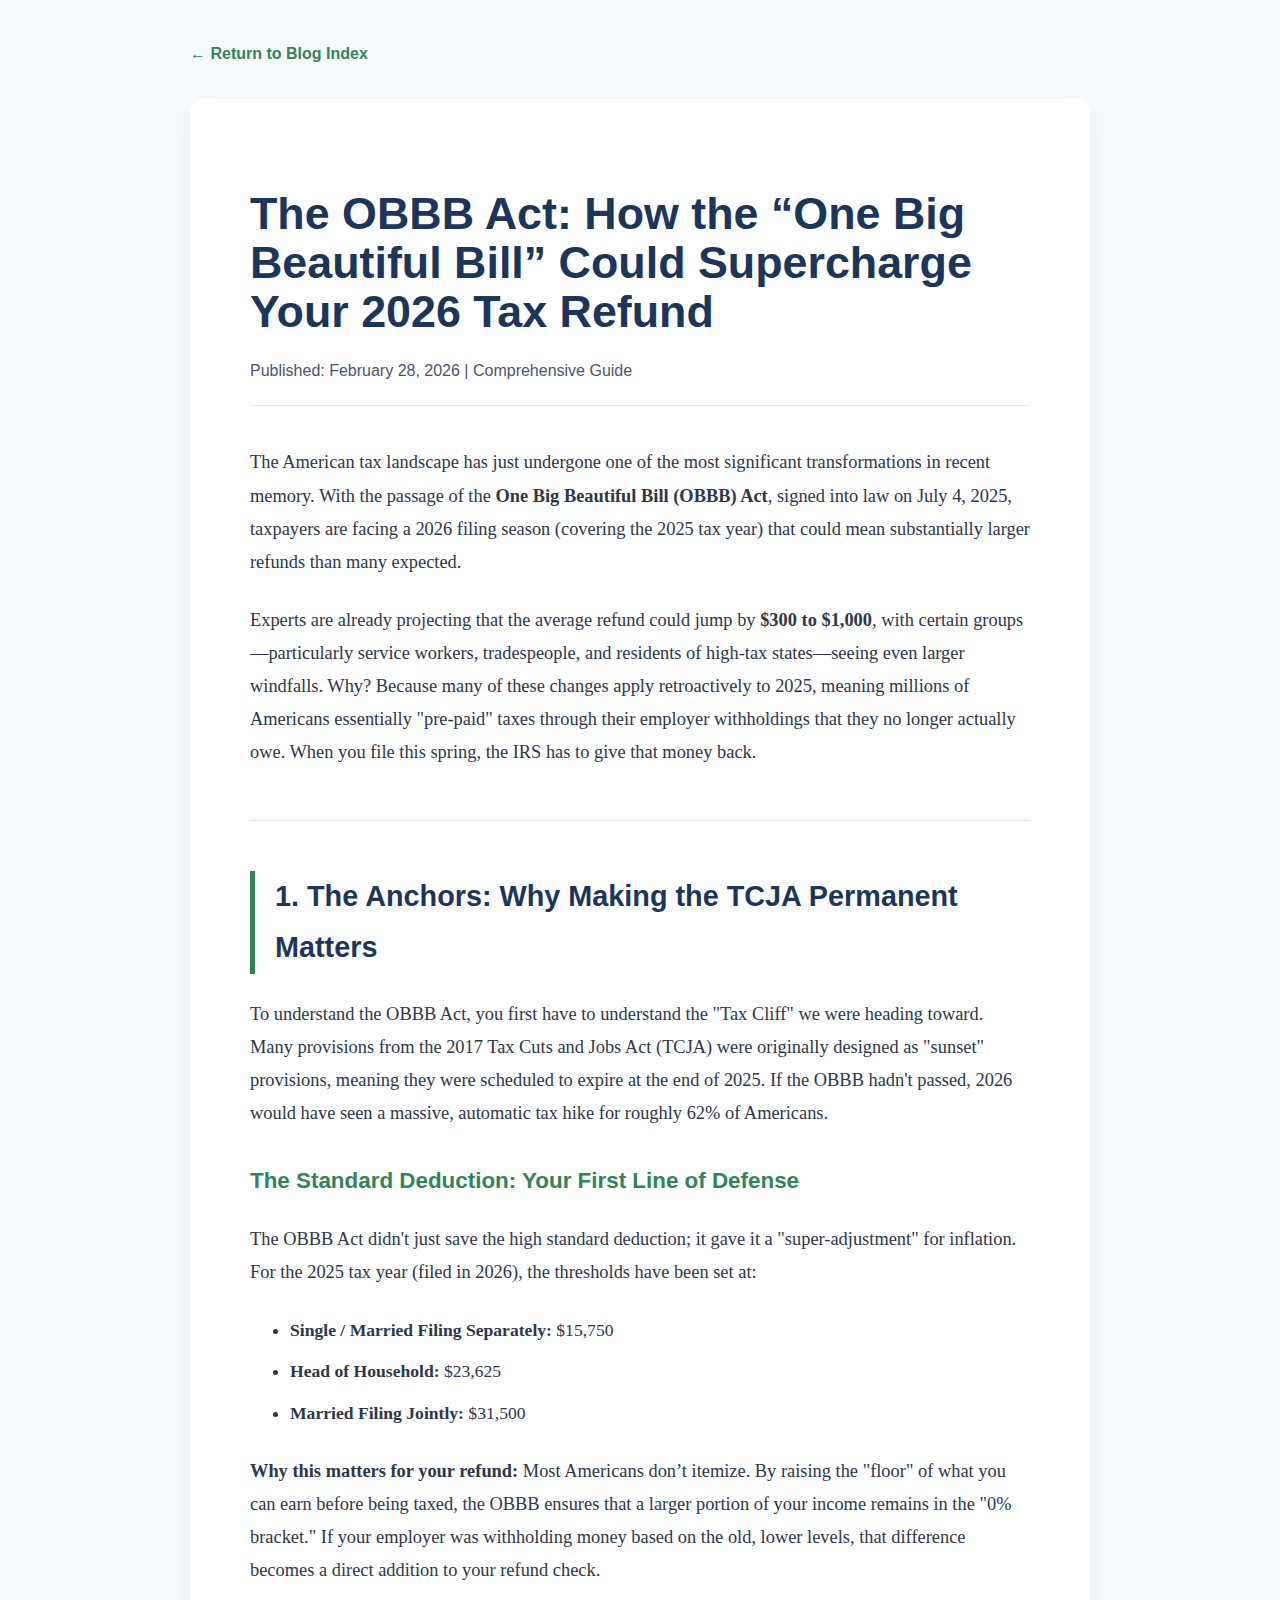
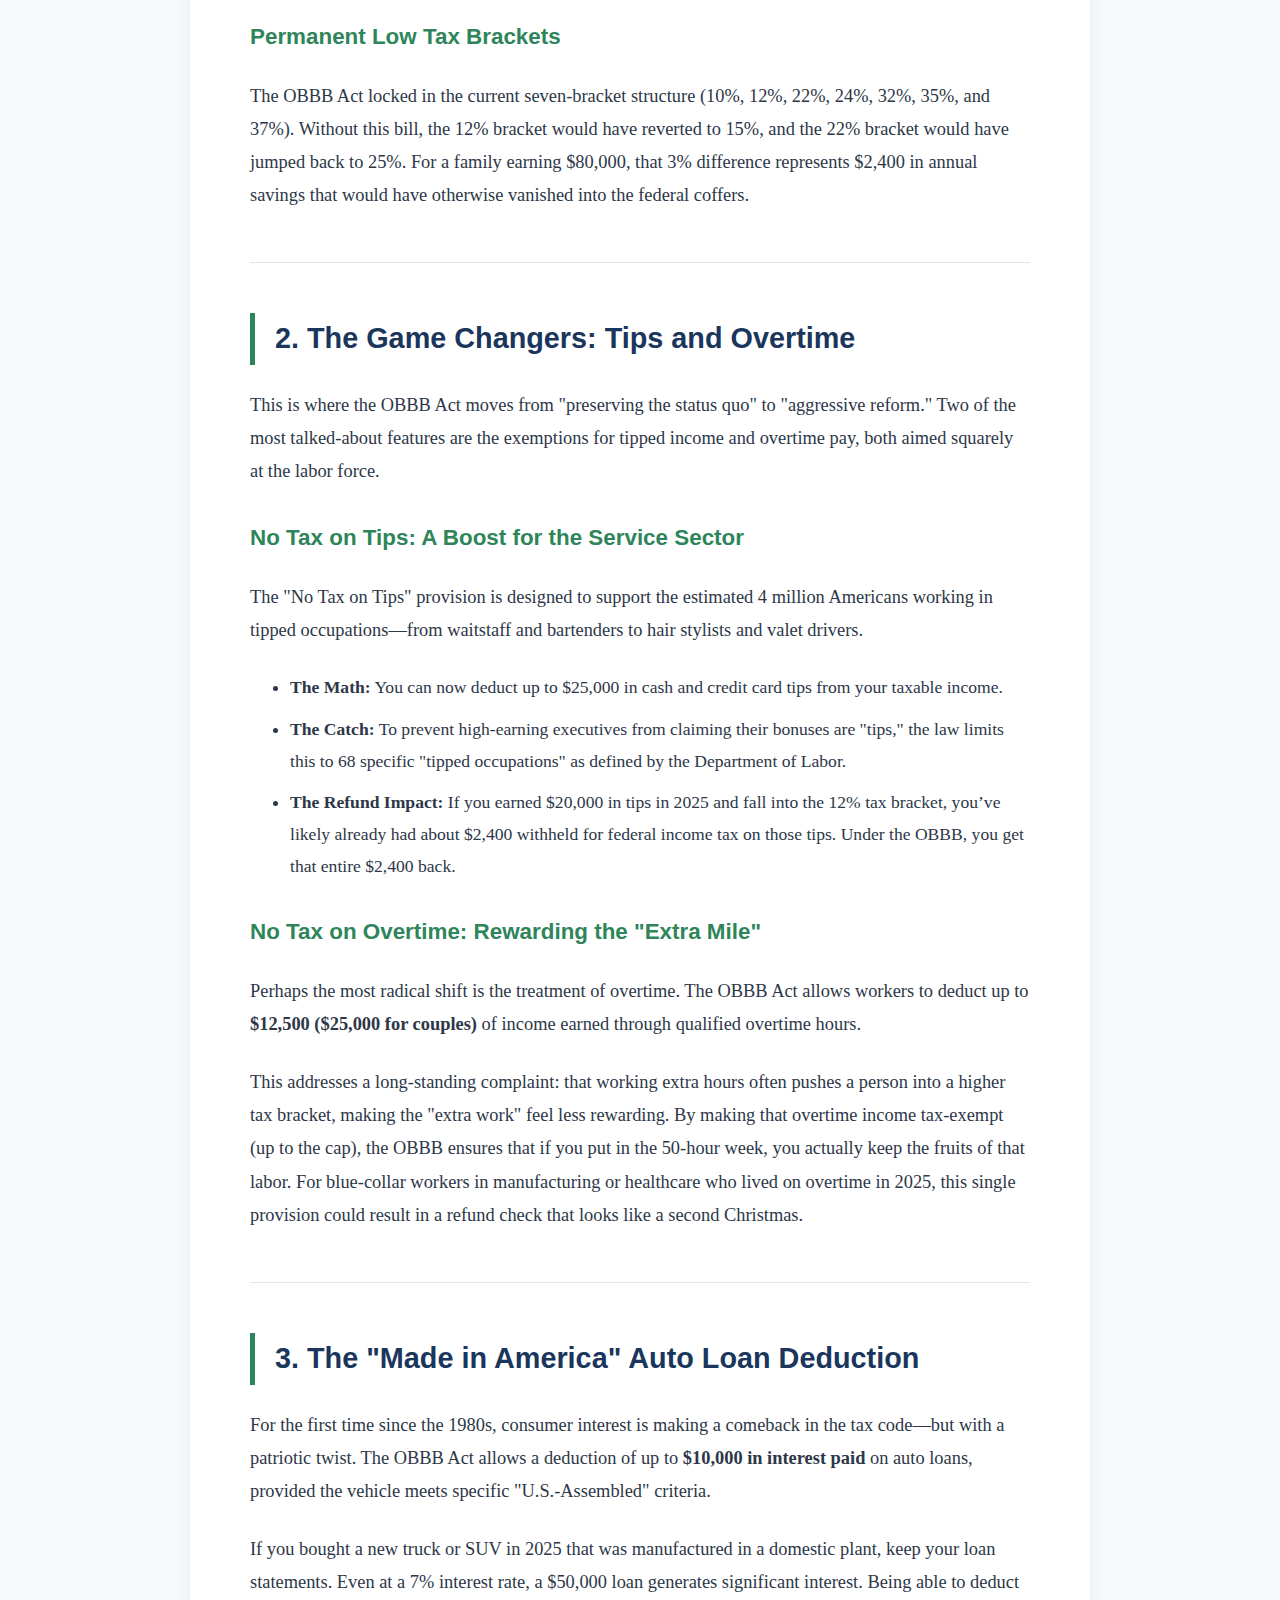
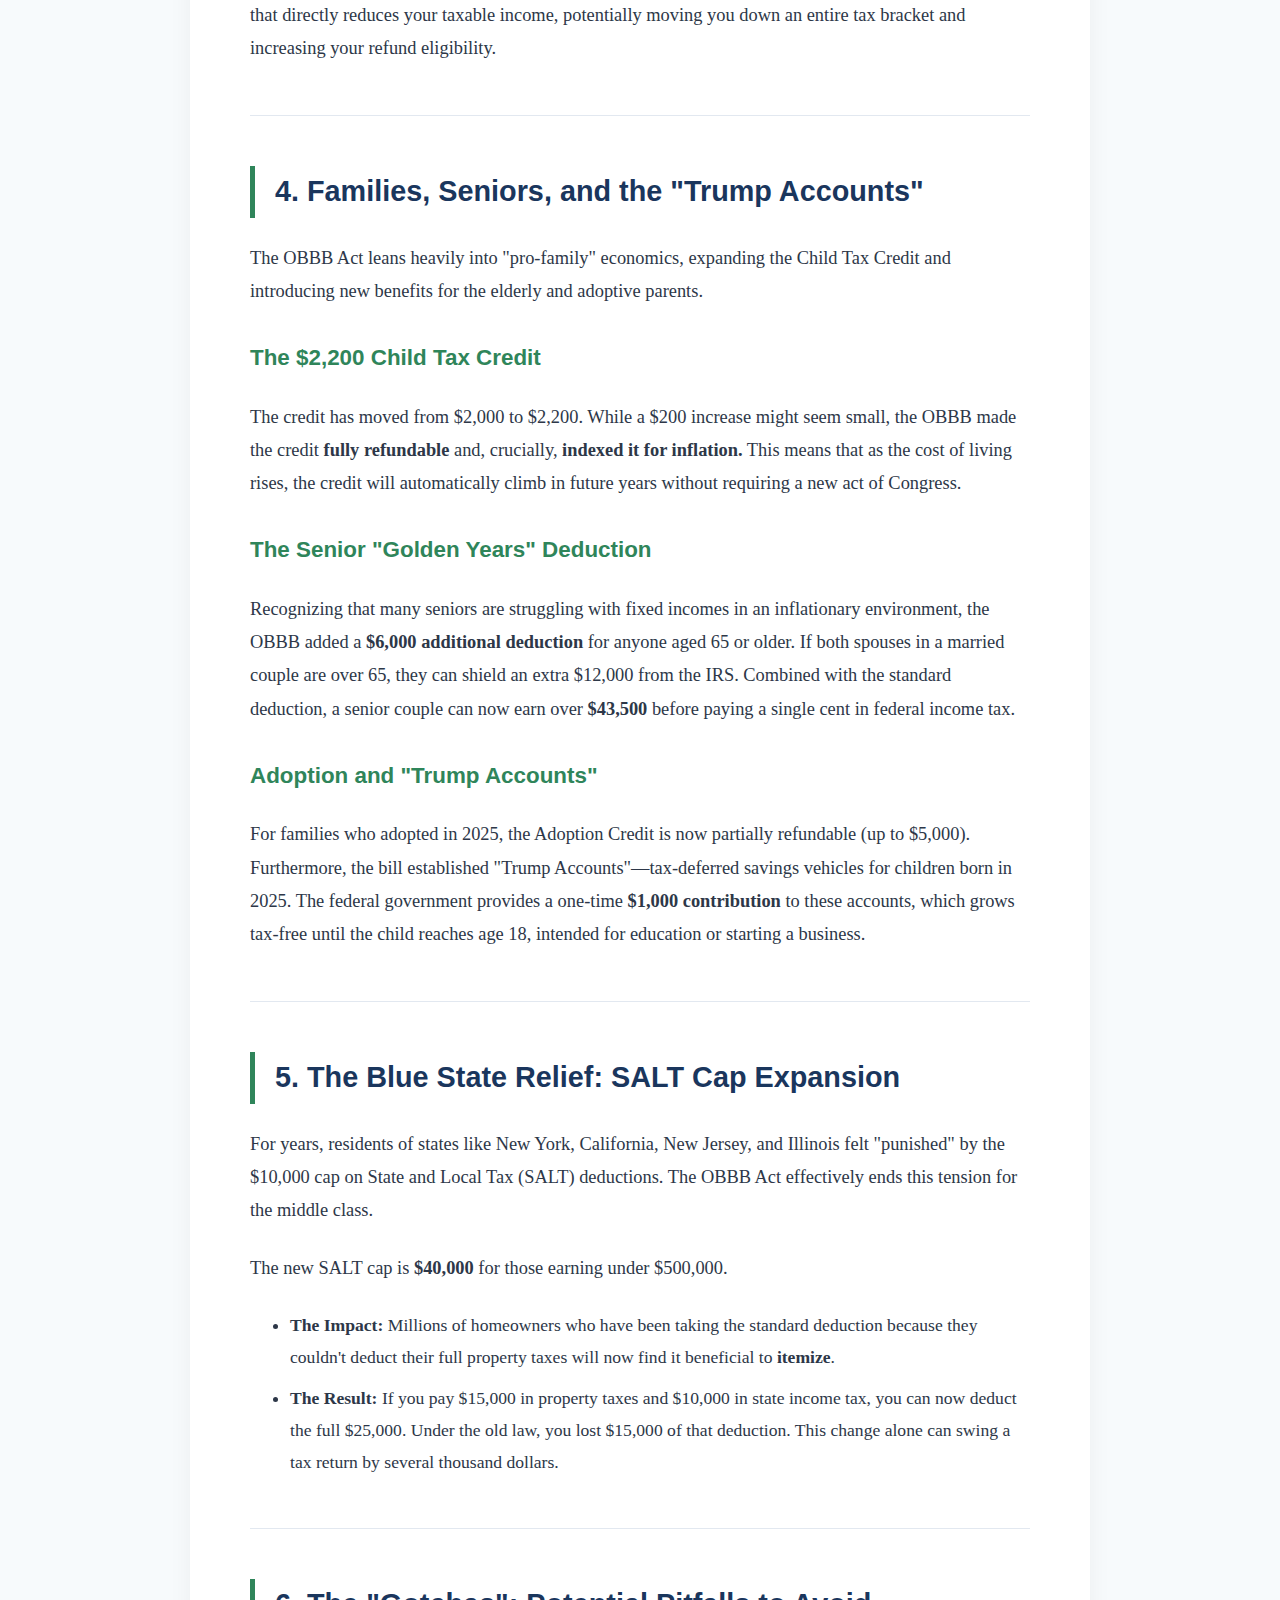
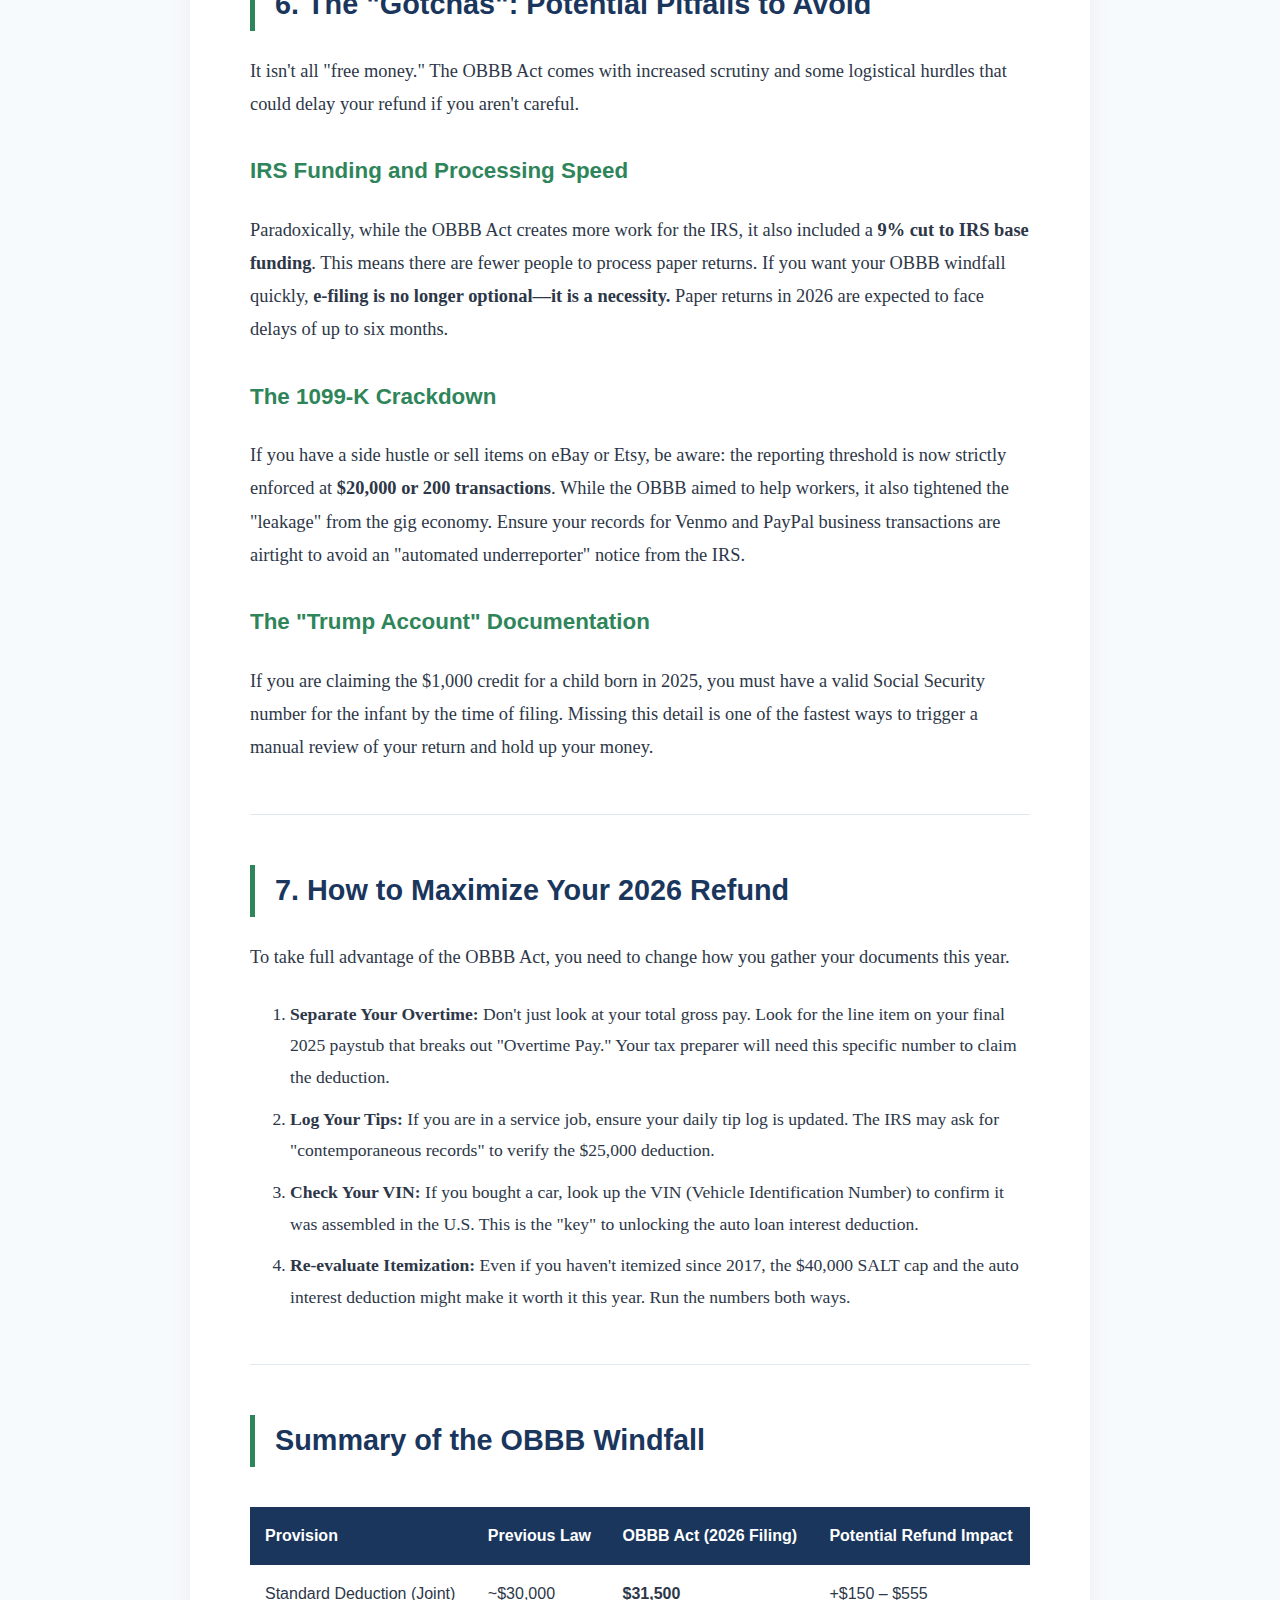
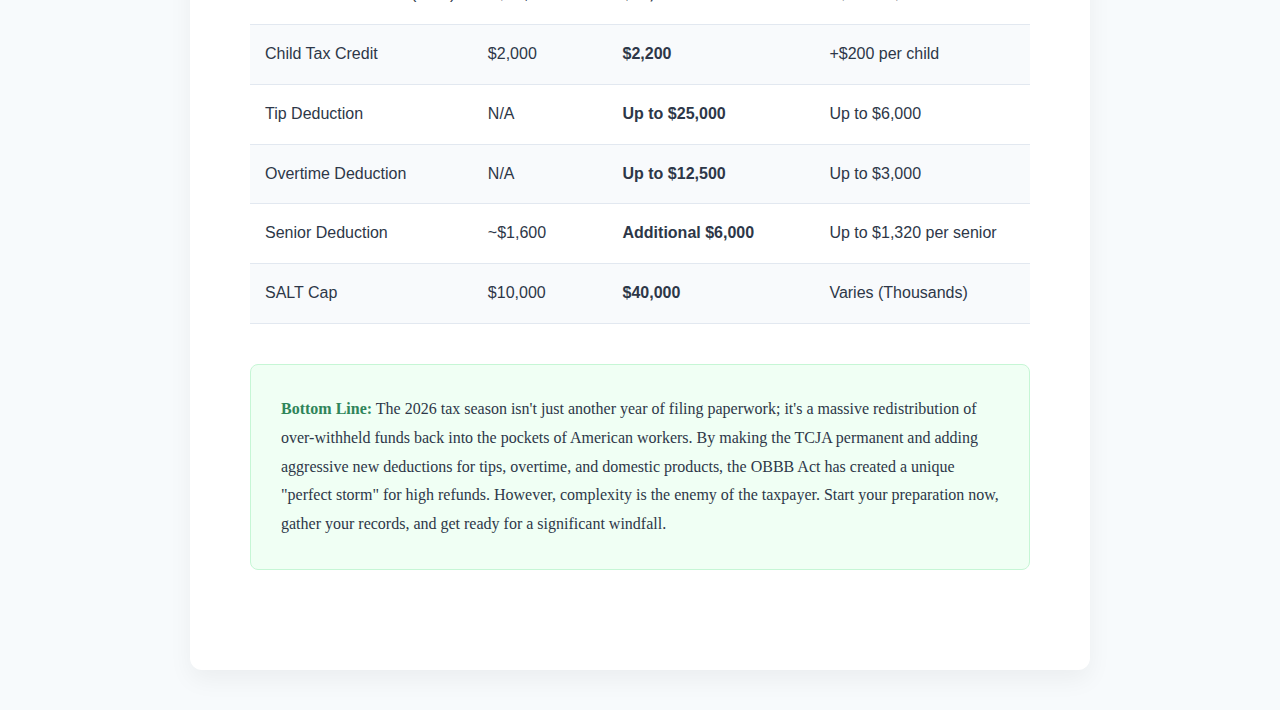
<file: blog/how-obbb-affects-2026.html>
<!DOCTYPE html>
<html lang="en">
<head>
    <meta charset="UTF-8">
    <meta name="viewport" content="width=device-width, initial-scale=1.0">
    <title>The OBBB Act: How the “One Big Beautiful Bill” Could Supercharge Your 2026 Tax Refund</title>
    <style>
        :root {
            --primary-color: #1a365d;
            --accent-color: #2f855a;
            --text-dark: #2d3748;
            --text-light: #4a5568;
            --bg-gray: #f7fafc;
            --white: #ffffff;
        }

        body {
            font-family: 'Georgia', serif;
            line-height: 1.8;
            color: var(--text-dark);
            background-color: var(--bg-gray);
            margin: 0;
            padding: 0;
        }

        .container {
            max-width: 900px;
            margin: 0 auto;
            padding: 40px 20px;
        }

        article {
            background-color: var(--white);
            padding: 60px;
            border-radius: 12px;
            box-shadow: 0 10px 25px rgba(0,0,0,0.05);
        }

        .back-link {
            display: inline-block;
            margin-bottom: 30px;
            color: var(--accent-color);
            text-decoration: none;
            font-family: sans-serif;
            font-weight: bold;
            transition: transform 0.2s;
        }

        .back-link:hover {
            transform: translateX(-5px);
        }

        h1 {
            font-family: sans-serif;
            font-size: 2.8rem;
            color: var(--primary-color);
            line-height: 1.1;
            margin-bottom: 20px;
        }

        .meta {
            font-family: sans-serif;
            color: var(--text-light);
            font-size: 1rem;
            margin-bottom: 40px;
            border-bottom: 1px solid #e2e8f0;
            padding-bottom: 20px;
        }

        h2 {
            font-family: sans-serif;
            font-size: 1.8rem;
            color: var(--primary-color);
            margin-top: 50px;
            border-left: 5px solid var(--accent-color);
            padding-left: 20px;
        }

        h3 {
            font-family: sans-serif;
            font-size: 1.4rem;
            color: var(--accent-color);
            margin-top: 30px;
        }

        p {
            margin-bottom: 25px;
            font-size: 1.15rem;
        }

        ul {
            margin-bottom: 25px;
            padding-left: 40px;
        }

        li {
            margin-bottom: 10px;
            font-size: 1.1rem;
        }

        .highlight-box {
            background-color: #f0fff4;
            border: 1px solid #c6f6d5;
            padding: 30px;
            border-radius: 8px;
            margin: 40px 0;
        }

        .highlight-box strong {
            color: var(--accent-color);
        }

        table {
            width: 100%;
            border-collapse: collapse;
            margin: 40px 0;
            font-family: sans-serif;
        }

        th {
            background-color: var(--primary-color);
            color: var(--white);
            text-align: left;
            padding: 15px;
        }

        td {
            padding: 15px;
            border-bottom: 1px solid #e2e8f0;
        }

        tr:nth-child(even) {
            background-color: #f8fafc;
        }

        hr {
            border: 0;
            border-top: 1px solid #e2e8f0;
            margin: 50px 0;
        }

        @media (max-width: 768px) {
            .container { padding: 10px; }
            article { padding: 30px 20px; }
            h1 { font-size: 2rem; }
            table { font-size: 0.85rem; display: block; overflow-x: auto; }
        }
    </style>
</head>
<body>

<div class="container">
    <a href="../index.html" class="back-link">← Return to Blog Index</a>

    <article>
        <header>
            <h1>The OBBB Act: How the “One Big Beautiful Bill” Could Supercharge Your 2026 Tax Refund</h1>
            <div class="meta">Published: February 28, 2026 | Comprehensive Guide</div>
        </header>

        <p>The American tax landscape has just undergone one of the most significant transformations in recent memory. With the passage of the <strong>One Big Beautiful Bill (OBBB) Act</strong>, signed into law on July 4, 2025, taxpayers are facing a 2026 filing season (covering the 2025 tax year) that could mean substantially larger refunds than many expected.</p>

        <p>Experts are already projecting that the average refund could jump by <strong>$300 to $1,000</strong>, with certain groups—particularly service workers, tradespeople, and residents of high-tax states—seeing even larger windfalls. Why? Because many of these changes apply retroactively to 2025, meaning millions of Americans essentially "pre-paid" taxes through their employer withholdings that they no longer actually owe. When you file this spring, the IRS has to give that money back.</p>

        <hr>

        <h2>1. The Anchors: Why Making the TCJA Permanent Matters</h2>
        <p>To understand the OBBB Act, you first have to understand the "Tax Cliff" we were heading toward. Many provisions from the 2017 Tax Cuts and Jobs Act (TCJA) were originally designed as "sunset" provisions, meaning they were scheduled to expire at the end of 2025. If the OBBB hadn't passed, 2026 would have seen a massive, automatic tax hike for roughly 62% of Americans.</p>

        <h3>The Standard Deduction: Your First Line of Defense</h3>
        <p>The OBBB Act didn't just save the high standard deduction; it gave it a "super-adjustment" for inflation. For the 2025 tax year (filed in 2026), the thresholds have been set at:</p>
        <ul>
            <li><strong>Single / Married Filing Separately:</strong> $15,750</li>
            <li><strong>Head of Household:</strong> $23,625</li>
            <li><strong>Married Filing Jointly:</strong> $31,500</li>
        </ul>

        <p><strong>Why this matters for your refund:</strong> Most Americans don’t itemize. By raising the "floor" of what you can earn before being taxed, the OBBB ensures that a larger portion of your income remains in the "0% bracket." If your employer was withholding money based on the old, lower levels, that difference becomes a direct addition to your refund check.</p>

        <h3>Permanent Low Tax Brackets</h3>
        <p>The OBBB Act locked in the current seven-bracket structure (10%, 12%, 22%, 24%, 32%, 35%, and 37%). Without this bill, the 12% bracket would have reverted to 15%, and the 22% bracket would have jumped back to 25%. For a family earning $80,000, that 3% difference represents $2,400 in annual savings that would have otherwise vanished into the federal coffers.</p>

        <hr>

        <h2>2. The Game Changers: Tips and Overtime</h2>
        <p>This is where the OBBB Act moves from "preserving the status quo" to "aggressive reform." Two of the most talked-about features are the exemptions for tipped income and overtime pay, both aimed squarely at the labor force.</p>

        <h3>No Tax on Tips: A Boost for the Service Sector</h3>
        <p>The "No Tax on Tips" provision is designed to support the estimated 4 million Americans working in tipped occupations—from waitstaff and bartenders to hair stylists and valet drivers.</p>

        <ul>
            <li><strong>The Math:</strong> You can now deduct up to $25,000 in cash and credit card tips from your taxable income.</li>
            <li><strong>The Catch:</strong> To prevent high-earning executives from claiming their bonuses are "tips," the law limits this to 68 specific "tipped occupations" as defined by the Department of Labor.</li>
            <li><strong>The Refund Impact:</strong> If you earned $20,000 in tips in 2025 and fall into the 12% tax bracket, you’ve likely already had about $2,400 withheld for federal income tax on those tips. Under the OBBB, you get that entire $2,400 back.</li>
        </ul>

        <h3>No Tax on Overtime: Rewarding the "Extra Mile"</h3>
        <p>Perhaps the most radical shift is the treatment of overtime. The OBBB Act allows workers to deduct up to <strong>$12,500 ($25,000 for couples)</strong> of income earned through qualified overtime hours.</p>

        <p>This addresses a long-standing complaint: that working extra hours often pushes a person into a higher tax bracket, making the "extra work" feel less rewarding. By making that overtime income tax-exempt (up to the cap), the OBBB ensures that if you put in the 50-hour week, you actually keep the fruits of that labor. For blue-collar workers in manufacturing or healthcare who lived on overtime in 2025, this single provision could result in a refund check that looks like a second Christmas.</p>

        <hr>

        <h2>3. The "Made in America" Auto Loan Deduction</h2>
        <p>For the first time since the 1980s, consumer interest is making a comeback in the tax code—but with a patriotic twist. The OBBB Act allows a deduction of up to <strong>$10,000 in interest paid</strong> on auto loans, provided the vehicle meets specific "U.S.-Assembled" criteria.</p>

        <p>If you bought a new truck or SUV in 2025 that was manufactured in a domestic plant, keep your loan statements. Even at a 7% interest rate, a $50,000 loan generates significant interest. Being able to deduct that directly reduces your taxable income, potentially moving you down an entire tax bracket and increasing your refund eligibility.</p>

        <hr>

        <h2>4. Families, Seniors, and the "Trump Accounts"</h2>
        <p>The OBBB Act leans heavily into "pro-family" economics, expanding the Child Tax Credit and introducing new benefits for the elderly and adoptive parents.</p>

        <h3>The $2,200 Child Tax Credit</h3>
        <p>The credit has moved from $2,000 to $2,200. While a $200 increase might seem small, the OBBB made the credit <strong>fully refundable</strong> and, crucially, <strong>indexed it for inflation.</strong> This means that as the cost of living rises, the credit will automatically climb in future years without requiring a new act of Congress.</p>

        <h3>The Senior "Golden Years" Deduction</h3>
        <p>Recognizing that many seniors are struggling with fixed incomes in an inflationary environment, the OBBB added a <strong>$6,000 additional deduction</strong> for anyone aged 65 or older. If both spouses in a married couple are over 65, they can shield an extra $12,000 from the IRS. Combined with the standard deduction, a senior couple can now earn over <strong>$43,500</strong> before paying a single cent in federal income tax.</p>

        <h3>Adoption and "Trump Accounts"</h3>
        <p>For families who adopted in 2025, the Adoption Credit is now partially refundable (up to $5,000). Furthermore, the bill established "Trump Accounts"—tax-deferred savings vehicles for children born in 2025. The federal government provides a one-time <strong>$1,000 contribution</strong> to these accounts, which grows tax-free until the child reaches age 18, intended for education or starting a business.</p>

        <hr>

        <h2>5. The Blue State Relief: SALT Cap Expansion</h2>
        <p>For years, residents of states like New York, California, New Jersey, and Illinois felt "punished" by the $10,000 cap on State and Local Tax (SALT) deductions. The OBBB Act effectively ends this tension for the middle class.</p>

        <p>The new SALT cap is <strong>$40,000</strong> for those earning under $500,000.</p>
        <ul>
            <li><strong>The Impact:</strong> Millions of homeowners who have been taking the standard deduction because they couldn't deduct their full property taxes will now find it beneficial to <strong>itemize</strong>.</li>
            <li><strong>The Result:</strong> If you pay $15,000 in property taxes and $10,000 in state income tax, you can now deduct the full $25,000. Under the old law, you lost $15,000 of that deduction. This change alone can swing a tax return by several thousand dollars.</li>
        </ul>

        <hr>

        <h2>6. The "Gotchas": Potential Pitfalls to Avoid</h2>
        <p>It isn't all "free money." The OBBB Act comes with increased scrutiny and some logistical hurdles that could delay your refund if you aren't careful.</p>

        <h3>IRS Funding and Processing Speed</h3>
        <p>Paradoxically, while the OBBB Act creates more work for the IRS, it also included a <strong>9% cut to IRS base funding</strong>. This means there are fewer people to process paper returns. If you want your OBBB windfall quickly, <strong>e-filing is no longer optional—it is a necessity.</strong> Paper returns in 2026 are expected to face delays of up to six months.</p>

        <h3>The 1099-K Crackdown</h3>
        <p>If you have a side hustle or sell items on eBay or Etsy, be aware: the reporting threshold is now strictly enforced at <strong>$20,000 or 200 transactions</strong>. While the OBBB aimed to help workers, it also tightened the "leakage" from the gig economy. Ensure your records for Venmo and PayPal business transactions are airtight to avoid an "automated underreporter" notice from the IRS.</p>

        <h3>The "Trump Account" Documentation</h3>
        <p>If you are claiming the $1,000 credit for a child born in 2025, you must have a valid Social Security number for the infant by the time of filing. Missing this detail is one of the fastest ways to trigger a manual review of your return and hold up your money.</p>

        <hr>

        <h2>7. How to Maximize Your 2026 Refund</h2>
        <p>To take full advantage of the OBBB Act, you need to change how you gather your documents this year.</p>

        <ol>
            <li><strong>Separate Your Overtime:</strong> Don't just look at your total gross pay. Look for the line item on your final 2025 paystub that breaks out "Overtime Pay." Your tax preparer will need this specific number to claim the deduction.</li>
            <li><strong>Log Your Tips:</strong> If you are in a service job, ensure your daily tip log is updated. The IRS may ask for "contemporaneous records" to verify the $25,000 deduction.</li>
            <li><strong>Check Your VIN:</strong> If you bought a car, look up the VIN (Vehicle Identification Number) to confirm it was assembled in the U.S. This is the "key" to unlocking the auto loan interest deduction.</li>
            <li><strong>Re-evaluate Itemization:</strong> Even if you haven't itemized since 2017, the $40,000 SALT cap and the auto interest deduction might make it worth it this year. Run the numbers both ways.</li>
        </ol>

        <hr>

        <h2>Summary of the OBBB Windfall</h2>

        <table>
            <thead>
                <tr>
                    <th>Provision</th>
                    <th>Previous Law</th>
                    <th>OBBB Act (2026 Filing)</th>
                    <th>Potential Refund Impact</th>
                </tr>
            </thead>
            <tbody>
                <tr>
                    <td>Standard Deduction (Joint)</td>
                    <td>~$30,000</td>
                    <td><strong>$31,500</strong></td>
                    <td>+$150 – $555</td>
                </tr>
                <tr>
                    <td>Child Tax Credit</td>
                    <td>$2,000</td>
                    <td><strong>$2,200</strong></td>
                    <td>+$200 per child</td>
                </tr>
                <tr>
                    <td>Tip Deduction</td>
                    <td>N/A</td>
                    <td><strong>Up to $25,000</strong></td>
                    <td>Up to $6,000</td>
                </tr>
                <tr>
                    <td>Overtime Deduction</td>
                    <td>N/A</td>
                    <td><strong>Up to $12,500</strong></td>
                    <td>Up to $3,000</td>
                </tr>
                <tr>
                    <td>Senior Deduction</td>
                    <td>~$1,600</td>
                    <td><strong>Additional $6,000</strong></td>
                    <td>Up to $1,320 per senior</td>
                </tr>
                <tr>
                    <td>SALT Cap</td>
                    <td>$10,000</td>
                    <td><strong>$40,000</strong></td>
                    <td>Varies (Thousands)</td>
                </tr>
            </tbody>
        </table>

        <div class="highlight-box">
            <strong>Bottom Line:</strong> The 2026 tax season isn't just another year of filing paperwork; it's a massive redistribution of over-withheld funds back into the pockets of American workers. By making the TCJA permanent and adding aggressive new deductions for tips, overtime, and domestic products, the OBBB Act has created a unique "perfect storm" for high refunds. However, complexity is the enemy of the taxpayer. Start your preparation now, gather your records, and get ready for a significant windfall.
        </div>
    </article>
</div>

</body>
</html>
</file>
